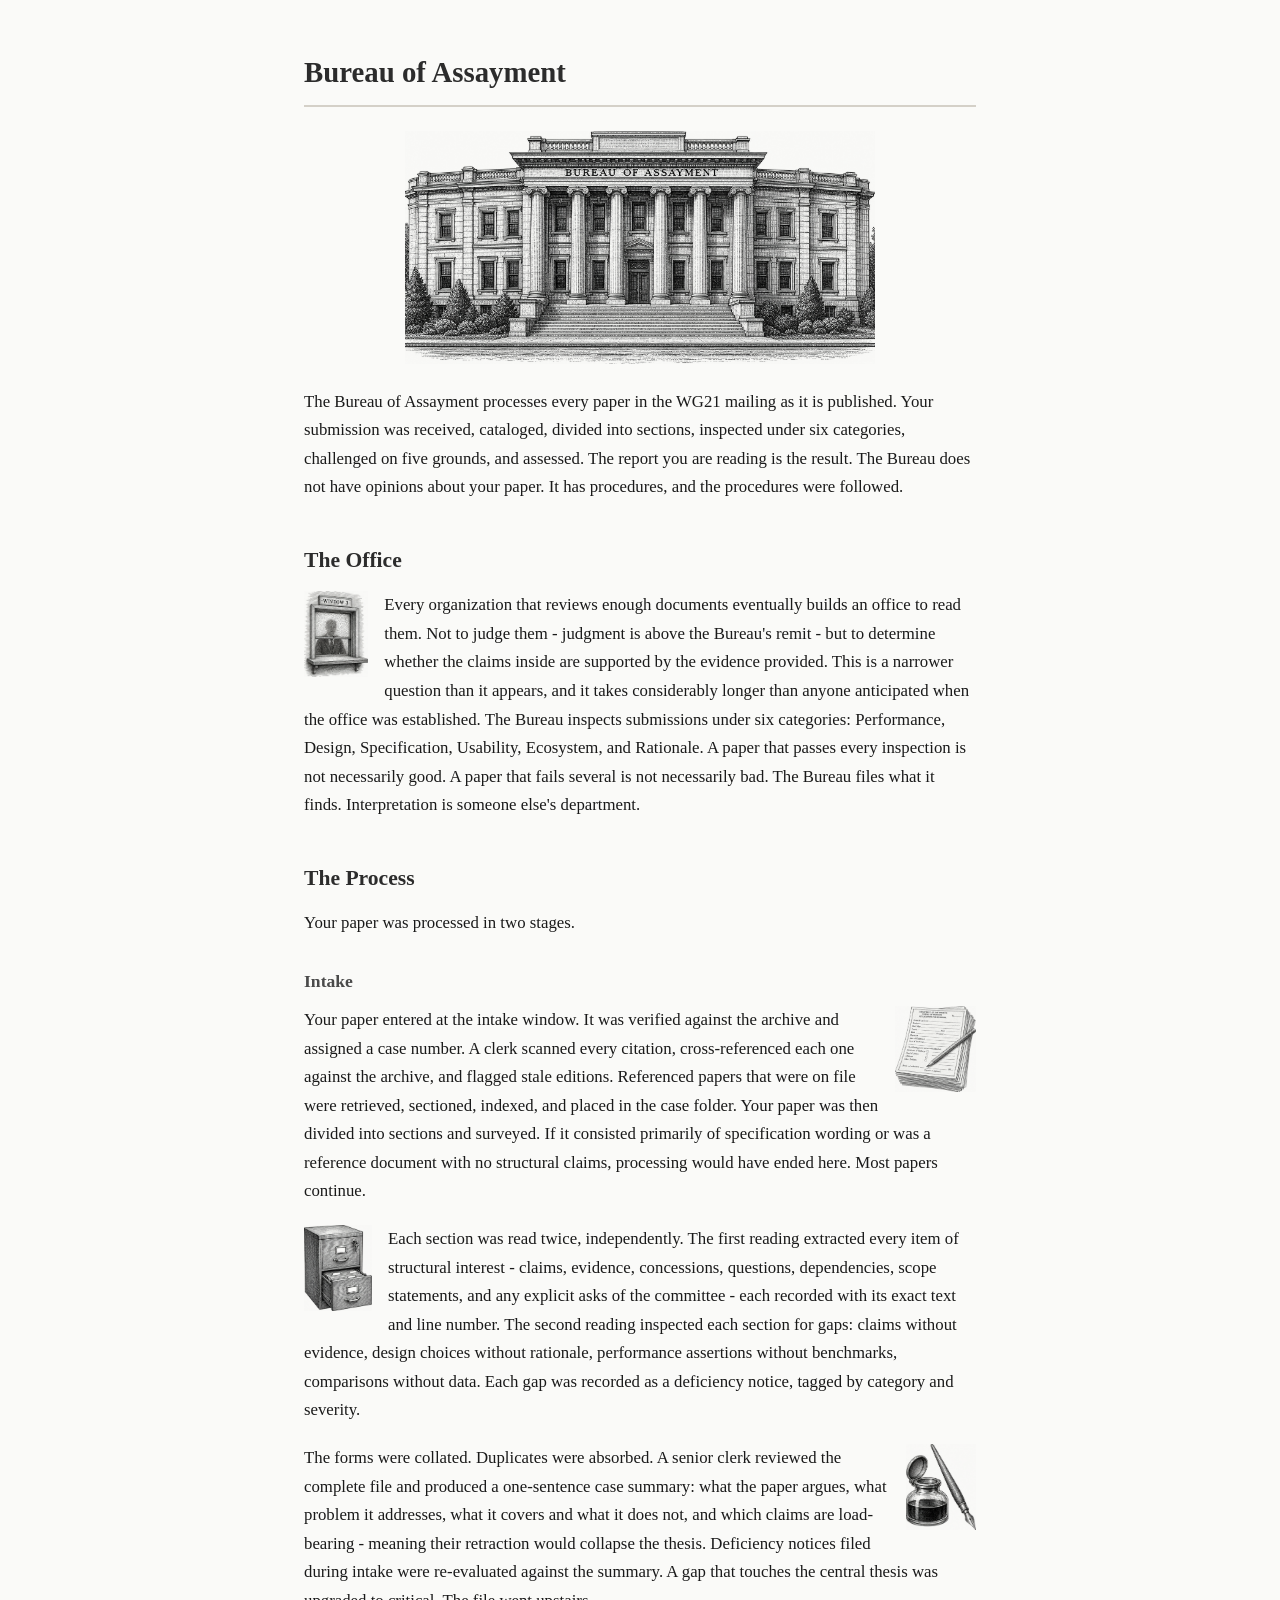
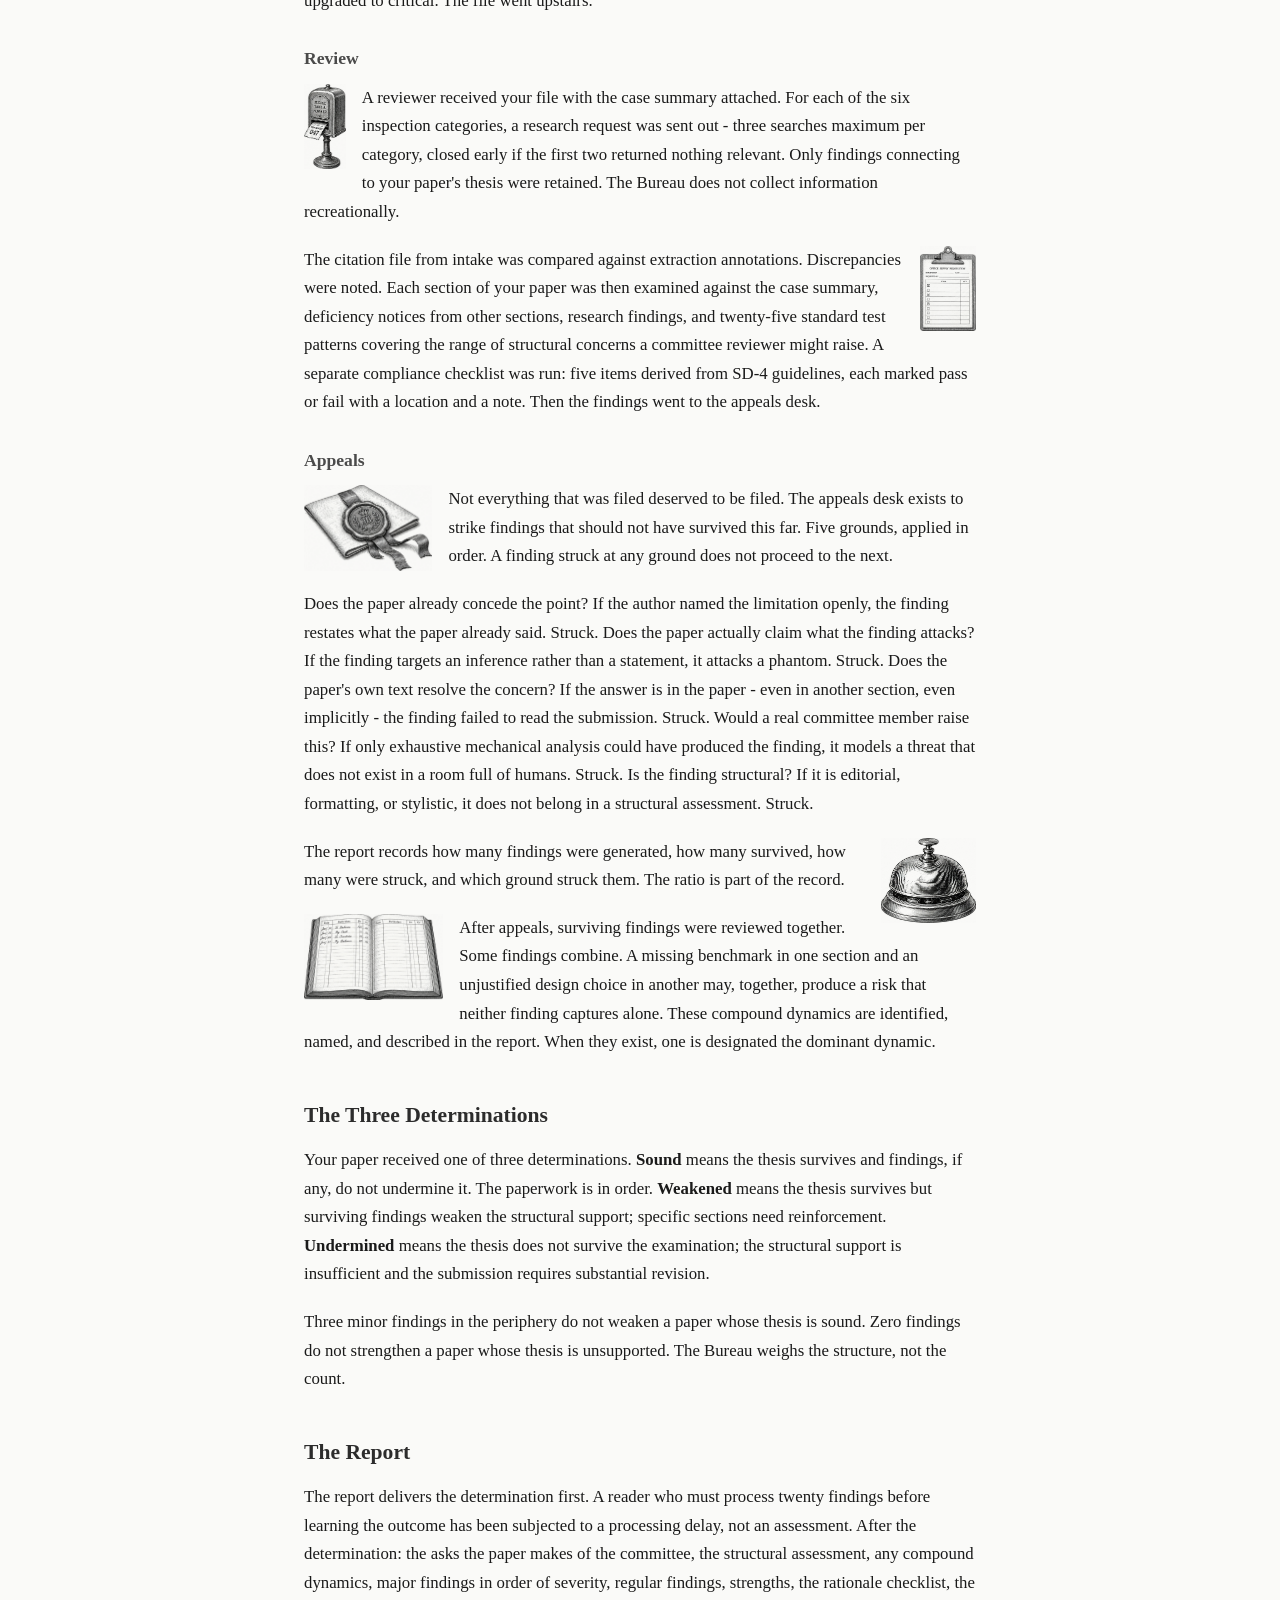
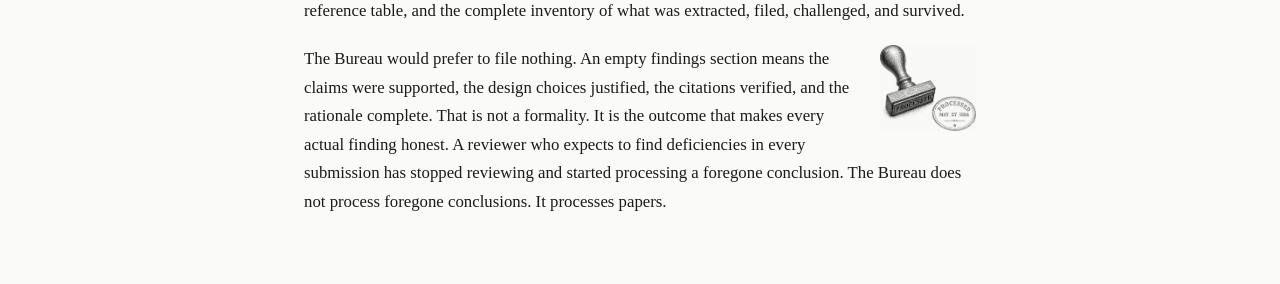
<file: html/index.html>
<!DOCTYPE html>
<html lang="en">
<head>
  <meta charset="UTF-8">
  <meta name="viewport" content="width=device-width, initial-scale=1.0">
  <title>Bureau of Assayment</title>
  <style>
    :root {
      --bg: #fafaf8;
      --fg: #1a1a1a;
      --accent: #4a4a4a;
      --border: #d4d0c8;
      --heading: #2c2c2c;
      --max-width: 42rem;
    }

    * {
      margin: 0;
      padding: 0;
      box-sizing: border-box;
    }

    body {
      font-family: 'Georgia', serif;
      font-size: 1.05rem;
      line-height: 1.7;
      color: var(--fg);
      background: var(--bg);
      padding: 3rem 1.5rem;
    }

    main {
      max-width: var(--max-width);
      margin: 0 auto;
    }

    h1 {
      font-size: 1.8rem;
      font-weight: 700;
      color: var(--heading);
      margin-bottom: 1.5rem;
      border-bottom: 2px solid var(--border);
      padding-bottom: 0.5rem;
    }

    h2 {
      font-size: 1.35rem;
      font-weight: 600;
      color: var(--heading);
      margin-top: 2.5rem;
      margin-bottom: 0.8rem;
      clear: both;
    }

    h3 {
      font-size: 1.1rem;
      font-weight: 600;
      color: var(--accent);
      margin-top: 1.8rem;
      margin-bottom: 0.6rem;
      clear: both;
    }

    p {
      margin-bottom: 1.2rem;
    }

    strong {
      font-weight: 700;
    }

    .illus {
      height: calc(3 * 1.7 * 1.05rem);
      width: auto;
      margin-bottom: 0.4rem;
      mix-blend-mode: multiply;
    }

    .illus-right {
      float: right;
      margin-left: 1rem;
    }

    .illus-left {
      float: left;
      margin-right: 1rem;
    }

    .bureau-hero {
      display: block;
      width: 70%;
      height: auto;
      margin: 0 auto 1.5rem;
      mix-blend-mode: multiply;
    }
  </style>
</head>
<body>
  <main>
    <h1>Bureau of Assayment</h1>

    <img src="images/bureau.png" alt="Bureau of Assayment" class="bureau-hero">

    <p>The Bureau of Assayment processes every paper in the WG21 mailing as it is published. Your submission was received, cataloged, divided into sections, inspected under six categories, challenged on five grounds, and assessed. The report you are reading is the result. The Bureau does not have opinions about your paper. It has procedures, and the procedures were followed.</p>

    <h2>The Office</h2>

    <img src="images/window.png" alt="" class="illus illus-left">
    <p>Every organization that reviews enough documents eventually builds an office to read them. Not to judge them - judgment is above the Bureau's remit - but to determine whether the claims inside are supported by the evidence provided. This is a narrower question than it appears, and it takes considerably longer than anyone anticipated when the office was established. The Bureau inspects submissions under six categories: Performance, Design, Specification, Usability, Ecosystem, and Rationale. A paper that passes every inspection is not necessarily good. A paper that fails several is not necessarily bad. The Bureau files what it finds. Interpretation is someone else's department.</p>

    <h2>The Process</h2>

    <p>Your paper was processed in two stages.</p>

    <h3>Intake</h3>

    <img src="images/forms.png" alt="" class="illus illus-right">
    <p>Your paper entered at the intake window. It was verified against the archive and assigned a case number. A clerk scanned every citation, cross-referenced each one against the archive, and flagged stale editions. Referenced papers that were on file were retrieved, sectioned, indexed, and placed in the case folder. Your paper was then divided into sections and surveyed. If it consisted primarily of specification wording or was a reference document with no structural claims, processing would have ended here. Most papers continue.</p>

    <img src="images/cabinet.png" alt="" class="illus illus-left">
    <p>Each section was read twice, independently. The first reading extracted every item of structural interest - claims, evidence, concessions, questions, dependencies, scope statements, and any explicit asks of the committee - each recorded with its exact text and line number. The second reading inspected each section for gaps: claims without evidence, design choices without rationale, performance assertions without benchmarks, comparisons without data. Each gap was recorded as a deficiency notice, tagged by category and severity.</p>

    <img src="images/pen.png" alt="" class="illus illus-right">
    <p>The forms were collated. Duplicates were absorbed. A senior clerk reviewed the complete file and produced a one-sentence case summary: what the paper argues, what problem it addresses, what it covers and what it does not, and which claims are load-bearing - meaning their retraction would collapse the thesis. Deficiency notices filed during intake were re-evaluated against the summary. A gap that touches the central thesis was upgraded to critical. The file went upstairs.</p>

    <h3>Review</h3>

    <img src="images/ticket.png" alt="" class="illus illus-left">
    <p>A reviewer received your file with the case summary attached. For each of the six inspection categories, a research request was sent out - three searches maximum per category, closed early if the first two returned nothing relevant. Only findings connecting to your paper's thesis were retained. The Bureau does not collect information recreationally.</p>

    <img src="images/clipboard.png" alt="" class="illus illus-right">
    <p>The citation file from intake was compared against extraction annotations. Discrepancies were noted. Each section of your paper was then examined against the case summary, deficiency notices from other sections, research findings, and twenty-five standard test patterns covering the range of structural concerns a committee reviewer might raise. A separate compliance checklist was run: five items derived from SD-4 guidelines, each marked pass or fail with a location and a note. Then the findings went to the appeals desk.</p>

    <h3>Appeals</h3>

    <img src="images/seal.png" alt="" class="illus illus-left">
    <p>Not everything that was filed deserved to be filed. The appeals desk exists to strike findings that should not have survived this far. Five grounds, applied in order. A finding struck at any ground does not proceed to the next.</p>

    <p>Does the paper already concede the point? If the author named the limitation openly, the finding restates what the paper already said. Struck. Does the paper actually claim what the finding attacks? If the finding targets an inference rather than a statement, it attacks a phantom. Struck. Does the paper's own text resolve the concern? If the answer is in the paper - even in another section, even implicitly - the finding failed to read the submission. Struck. Would a real committee member raise this? If only exhaustive mechanical analysis could have produced the finding, it models a threat that does not exist in a room full of humans. Struck. Is the finding structural? If it is editorial, formatting, or stylistic, it does not belong in a structural assessment. Struck.</p>

    <img src="images/bell.png" alt="" class="illus illus-right">
    <p>The report records how many findings were generated, how many survived, how many were struck, and which ground struck them. The ratio is part of the record.</p>

    <img src="images/ledger.png" alt="" class="illus illus-left">
    <p>After appeals, surviving findings were reviewed together. Some findings combine. A missing benchmark in one section and an unjustified design choice in another may, together, produce a risk that neither finding captures alone. These compound dynamics are identified, named, and described in the report. When they exist, one is designated the dominant dynamic.</p>

    <h2>The Three Determinations</h2>

    <p>Your paper received one of three determinations. <strong>Sound</strong> means the thesis survives and findings, if any, do not undermine it. The paperwork is in order. <strong>Weakened</strong> means the thesis survives but surviving findings weaken the structural support; specific sections need reinforcement. <strong>Undermined</strong> means the thesis does not survive the examination; the structural support is insufficient and the submission requires substantial revision.</p>

    <p>Three minor findings in the periphery do not weaken a paper whose thesis is sound. Zero findings do not strengthen a paper whose thesis is unsupported. The Bureau weighs the structure, not the count.</p>

    <h2>The Report</h2>

    <p>The report delivers the determination first. A reader who must process twenty findings before learning the outcome has been subjected to a processing delay, not an assessment. After the determination: the asks the paper makes of the committee, the structural assessment, any compound dynamics, major findings in order of severity, regular findings, strengths, the rationale checklist, the reference table, and the complete inventory of what was extracted, filed, challenged, and survived.</p>

    <img src="images/stamp.png" alt="" class="illus illus-right">
    <p>The Bureau would prefer to file nothing. An empty findings section means the claims were supported, the design choices justified, the citations verified, and the rationale complete. That is not a formality. It is the outcome that makes every actual finding honest. A reviewer who expects to find deficiencies in every submission has stopped reviewing and started processing a foregone conclusion. The Bureau does not process foregone conclusions. It processes papers.</p>
  </main>
</body>
</html>
</file>
